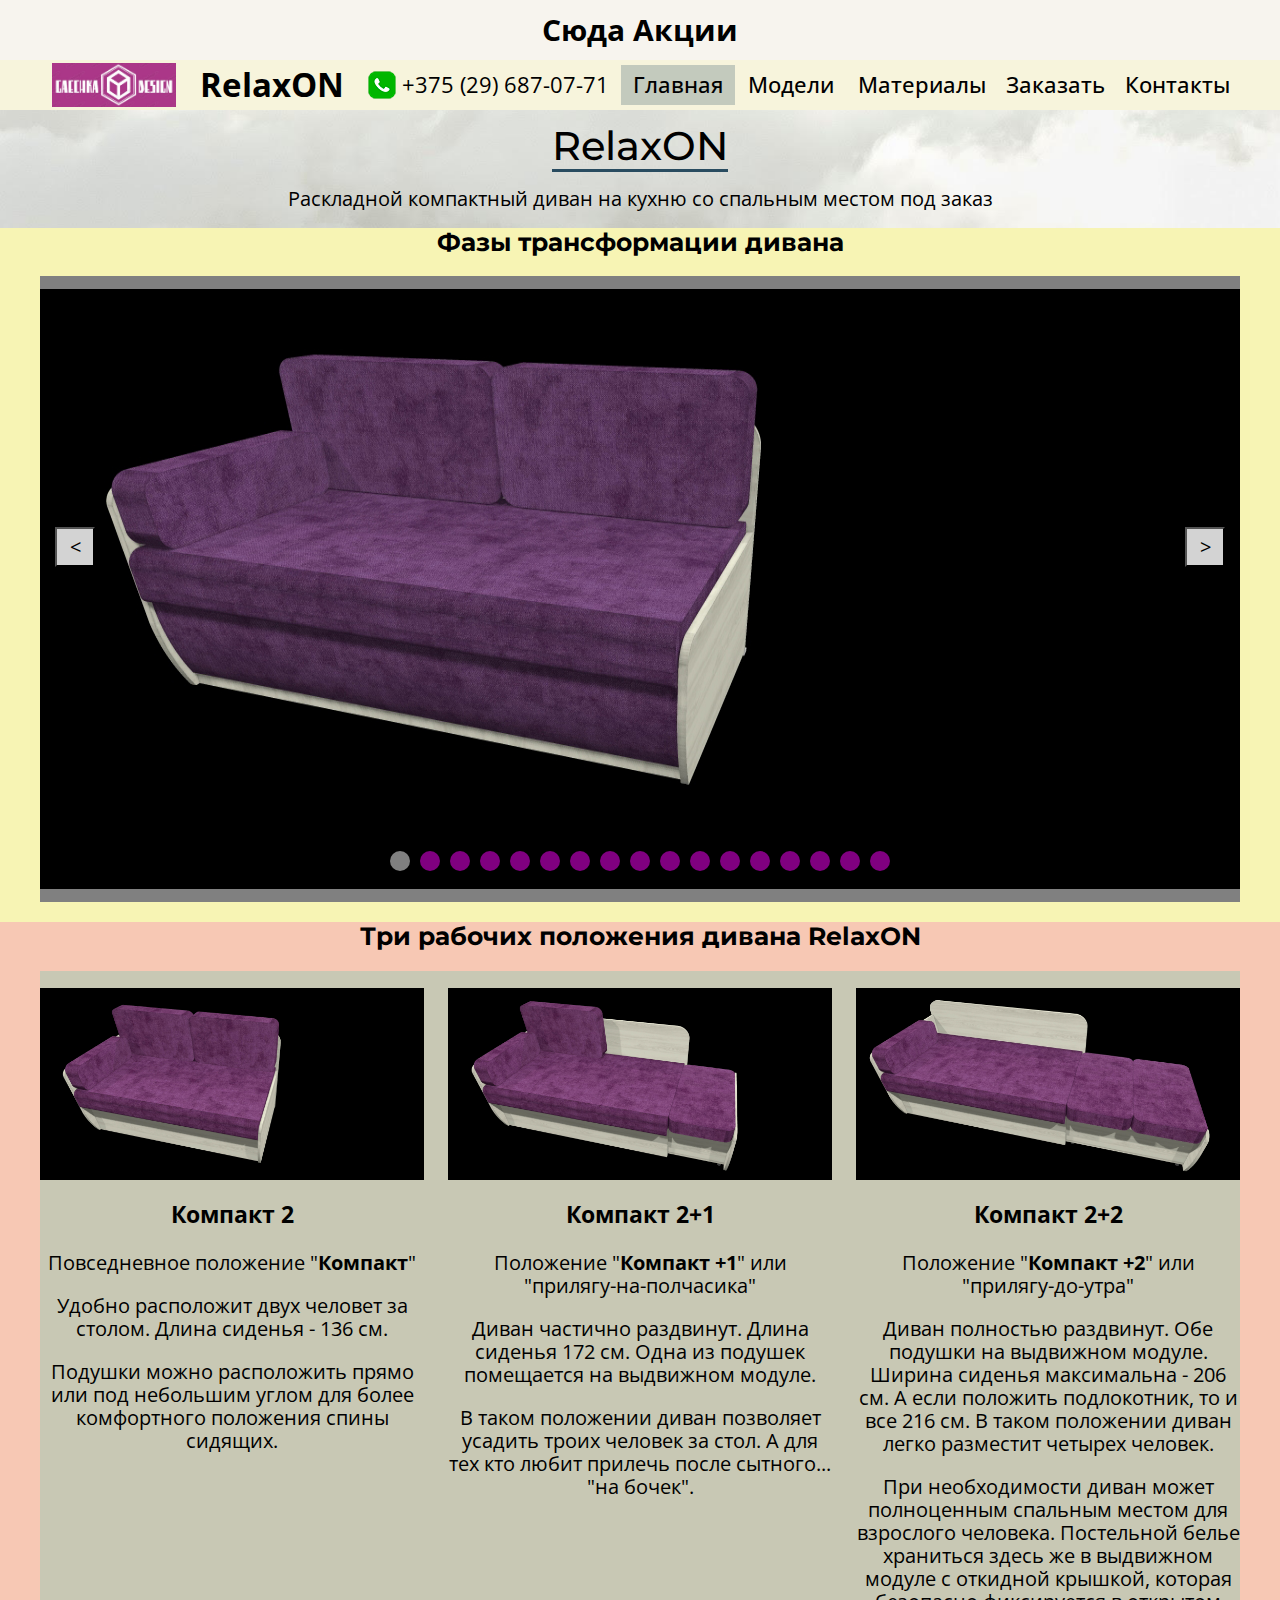
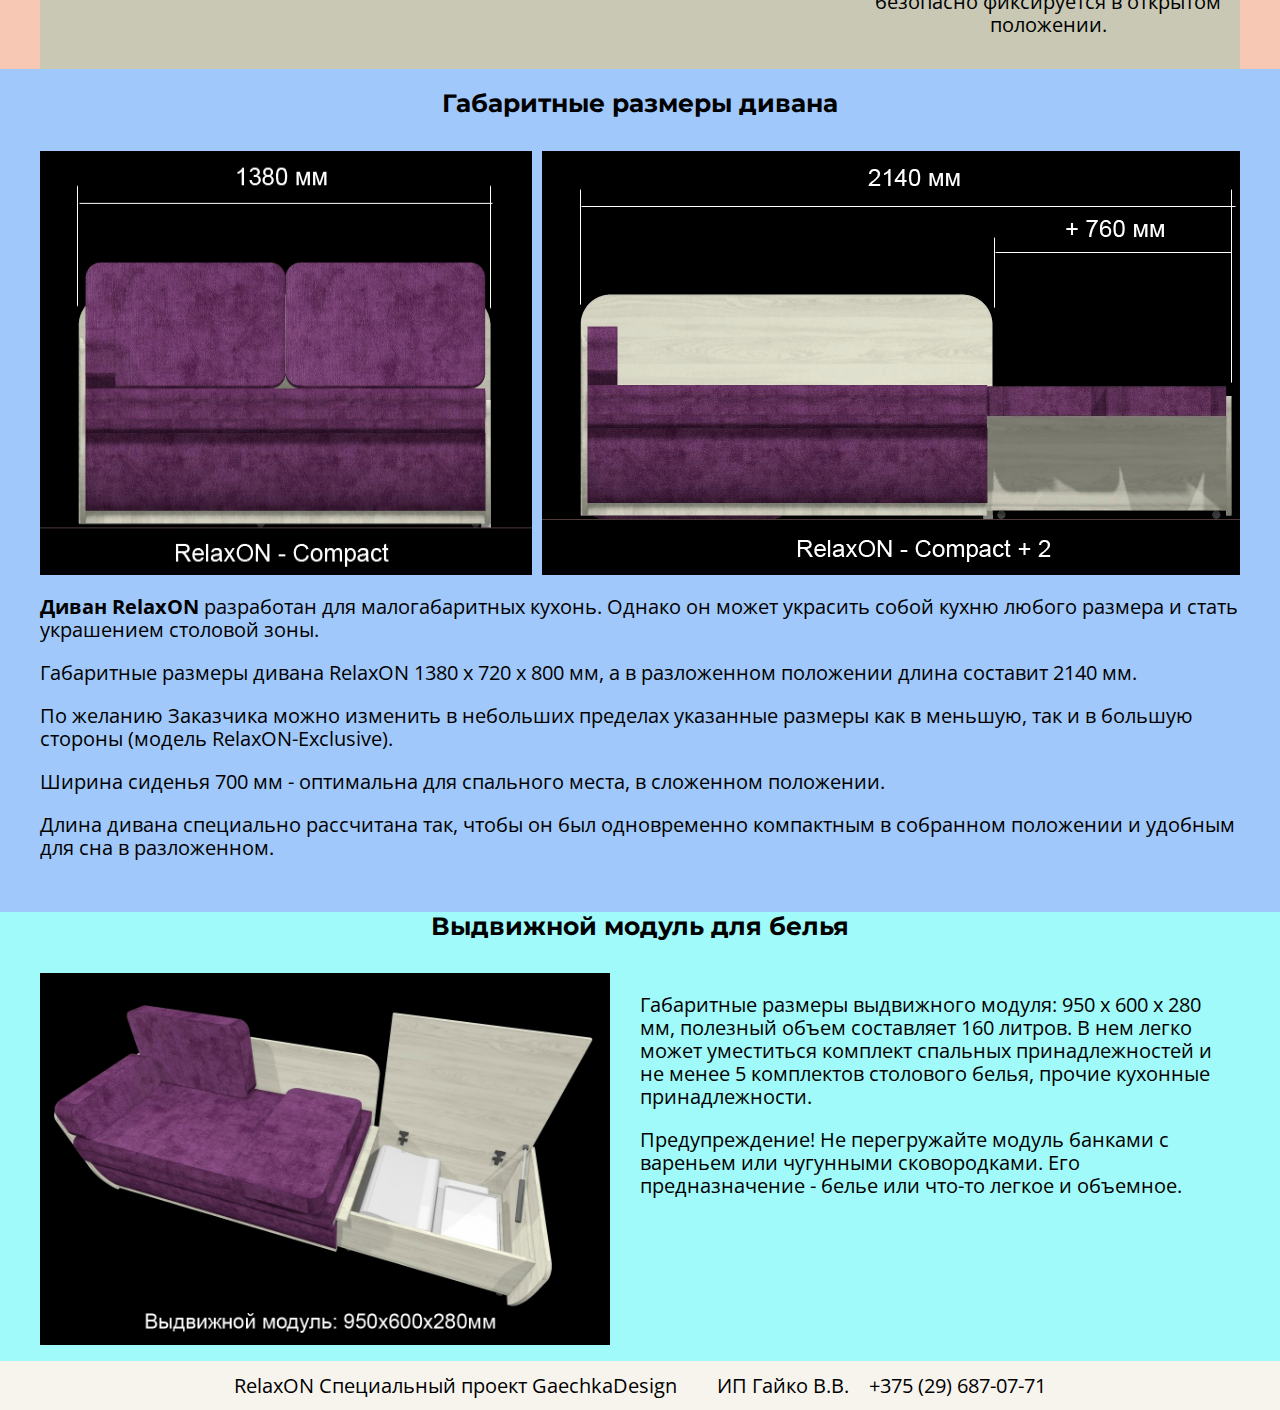
<file: index.html>
<!DOCTYPE html>
<html lang="ru">
<head>
	<meta charset="UTF-8">
	<meta name="viewport" content="width=device-width, initial-scale=1">
	<meta http-equiv="X-UA-Compatible" content="IE=edge">
	<title>Диван RelaxON Главная</title>
	<link rel="stylesheet" type="text/css" href="CSS/normalise.css">
	<link href="https://fonts.googleapis.com/css2?family=Open+Sans:wght@400;700;800&display=swap" rel="stylesheet">
	<link href="https://fonts.googleapis.com/css2?family=Montserrat:wght@400;500;700&display=swap" rel="stylesheet">
	<link rel="stylesheet" type="text/css" href="CSS/headFoot.css">
	<link rel="stylesheet" type="text/css" href="CSS/common.css">
	<link rel="stylesheet" type="text/css" href="CSS/style.css">
	<link rel="stylesheet" type="text/css" href="CSS/slider.css">
</head>
<body>
	<header>
		<div id='stocks'>
			<h2 class="stocksText">Сюда Акции</h2>
		</div>

		<div class="logoPhone">
			<div class="logoPhoneInContainer brandInContainer">
				<a href="index.html">
					<h2 class="brand brandMobile">RelaxON</h2>
				</a>
			</div>			
			<div class="logoPhoneInContainer">
				<a href="tel:+375296870771" class="phoneNumber"><img src="RES/Icons/greenPhonei.png" alt="Call">+375 (29) 687-07-71
				</a>
			</div>
		</div>

		<div class="mainMenuContainer">
			<div class='mainMenu'>
				<div class='mainLogoContainer'>					
					<div>
						<a href="index.html">
							<img src="RES/Logo/logo_GaechkaDesign.jpg" class='logoImg' alt='Logo'>
						</a>
					</div>

					<div class="brandMainContainer">
						<a href="index.html">
							<h2 class="brand brandMain">RelaxON</h2>
						</a>
					</div>
					
					<div class="phoneMainLogoContainer"><a href="tel:+375296870771"><img src="RES/Icons/greenPhonei.png" alt="Call">+375 (29) 687-07-71</a></div>
				</div>
				
				<nav>
					<ul class="mainNav">
						<li><a href="index.html" class="menuActive">Главная</a></li>
						<li><a href="models.html">Модели</a></li>
						<li><a href="materials.html">Материалы</a></li>
						<li><a href="order.html">Заказать</a></li>
						<li><a href="contact.html">Контакты</a></li>
					</ul>
					<div id="hamburgerIconContainer">
					  <div id="hamburgerIcon">
					    <span></span>
					    <span></span>
					    <span></span>
					  </div>
					  <div id="hamburgerCross">
					    <span></span>
					    <span></span>
					  </div>
					</div>
										
				</nav>
				<div class="hamburgerNav hideMenu" id="hamburgerNavMenu">
					<ul class="hamburgerNavUl" id="hamburgerNavUl">
						<li class="menuActive"><a href="index.html">Главная</a></li>
						<li><a href="models.html">Модели</a></li>
						<li><a href="materials.html">Материалы</a></li>
						<li><a href="order.html">Заказать</a></li>
						<li><a href="contact.html">Контакты</a></li>
					</ul>
				</div>
			</div>
		</div>		
	</header>

	<main>
		<section class="contentLogoContainer">
			<div class="contentLogo insideContainer">
				<div>
					<h1>RelaxON</h1>
				</div>			
				<p>Раскладной компактный диван на кухню со спальным местом под заказ</p>
			</div>
		</section>

		<section id="sliderContainer">
			<h2 class="heading">Фазы трансформации дивана</h2>
			<div id="sliderDivanContainer" class="insideContainer">
				<ul id="slidesUl">
					<li class="slideDivan showSlide"><img src="RES/Img/Slides/003__.jpg"></li>
					<li class="slideDivan"><img src="RES/Img/Slides/004__.jpg"></li>
					<li class="slideDivan"><img src="RES/Img/Slides/005__.jpg"></li>
					<li class="slideDivan"><img src="RES/Img/Slides/006__.jpg"></li>
					<li class="slideDivan"><img src="RES/Img/Slides/007__.jpg"></li>
					<li class="slideDivan"><img src="RES/Img/Slides/008__.jpg"></li>
					<li class="slideDivan"><img src="RES/Img/Slides/009__.jpg"></li>
					<li class="slideDivan"><img src="RES/Img/Slides/010__.jpg"></li>
					<li class="slideDivan"><img src="RES/Img/Slides/011__.jpg"></li>
					<li class="slideDivan"><img src="RES/Img/Slides/012__.jpg"></li>
					<li class="slideDivan"><img src="RES/Img/Slides/013__.jpg"></li>
					<li class="slideDivan"><img src="RES/Img/Slides/014__.jpg"></li>
					<li class="slideDivan"><img src="RES/Img/Slides/015__.jpg"></li>
					<li class="slideDivan"><img src="RES/Img/Slides/007__.jpg"></li>
					<li class="slideDivan"><img src="RES/Img/Slides/006__.jpg"></li>
					<li class="slideDivan"><img src="RES/Img/Slides/005__.jpg"></li>
					<li class="slideDivan"><img src="RES/Img/Slides/004__.jpg"></li>					
				</ul>
				<button class="sliderControls" id="prevControl"><</button>
				<button class="sliderControls" id="nextControl">></button>
				<div id="dotsContainer"></div>
			</div>
		</section>

		<section id="workPositionContainer">
			<h2 class="heading">Три рабочих положения дивана RelaxON</h2>
			<div id="workPosition" class="insideContainer">
				<div class="workPositionWrapper">
					<img src="RES/Img/workPosition/RelaxOn-Compact2.jpg" alt="Компакт 2">
					<h3>Компакт 2</h3>
					<p>Повседневное положение "<strong>Компакт</strong>"</p>
					<p>Удобно расположит двух  человет за столом. Длина сиденья - 136 см.</p>
					<p>Подушки можно расположить прямо или под небольшим углом для более комфортного положения спины сидящих.</p>
				</div>
				<div class="workPositionWrapper">
					<img src="RES/Img/workPosition/RelaxOn-Compact2+1.jpg" alt="Компакт 2+1">
					<h3>Компакт 2+1</h3>
					<p>Положение "<strong>Компакт +1</strong>" или "прилягу-на-полчасика"</p>
					<p>Диван частично раздвинут. Длина сиденья 172 см. Одна из подушек помещается на выдвижном модуле.</p>
					<p>В таком положении диван позволяет усадить троих человек за стол. А для тех кто любит прилечь после сытного... "на бочек".</p>
				</div>
				<div class="workPositionWrapper">
					<img src="RES/Img/workPosition/RelaxOn-Compact2+2.jpg" alt="Компакт 2+2">
					<h3>Компакт 2+2</h3>
					<p>Положение "<strong>Компакт +2</strong>" или "прилягу-до-утра"</p>
					<p>Диван полностью раздвинут. Обе подушки на выдвижном модуле. Ширина сиденья максимальна - 206 см. А если положить подлокотник, то и все 216 см. В таком положении диван легко разместит четырех человек.</p>
					<p>При необходимости диван может полноценным спальным местом для взрослого человека. Постельной белье храниться здесь же в выдвижном модуле с откидной крышкой, которая безопасно фиксируется в открытом положении.</p>
				</div>				
			</div>
		</section>

		<section class="divanSizeContainer">
			<h2 class="heading">Габаритные размеры дивана</h2>
			<div class="divanSize insideContainer">
				<div class="flexRow">
					<img src="RES/Img/Size/RelaxOnCompactSize.jpg" alt="Размеры дивана 1">
					<img src="RES/Img/Size/RelaxOnFullSize.jpg" alt="Размеры дивана 2">
				</div>
				<p><strong>Диван RelaxON</strong> разработан для малогабаритных кухонь. Однако он может украсить собой кухню любого размера и стать украшением столовой зоны.</p>
				<p>
				Габаритные размеры дивана RelaxON 1380 х 720 х 800 мм, а в разложенном положении длина составит 2140 мм.</p>
				<p>По желанию Заказчика можно изменить в небольших пределах указанные размеры как в меньшую, так и в большую стороны (модель RelaxON-Exclusive).</p>
				<p>Ширина сиденья 700 мм - оптимальна для спального места, в сложенном положении.</p>
				<p>Длина дивана специально рассчитана так, чтобы он был одновременно компактным в собранном положении и удобным для сна в разложенном.</p>
			</div>
		</section>

		<section class="clothesModuleContainer">
			<h2 class="heading">Выдвижной модуль для белья</h2>
			<div class="insideContainer clothesModule">
				<div>
					<img src="RES/Img/ClothesContainer/ClothesContainerSize.jpg" alt="Размеры ящика для одежды">
				</div>
				<div>
					<p>Габаритные размеры выдвижного модуля: 950 х 600 х 280 мм, полезный объем составляет 160 литров. В нем легко может уместиться комплект спальных принадлежностей и не менее 5 комплектов столового белья, прочие кухонные принадлежности.</p>
					<p>Предупреждение! Не перегружайте модуль банками с вареньем или чугунными сковородками. Его предназначение - белье или что-то легкое и объемное.</p>
				</div>				
			</div>
		</section>
	</main>

	<footer>
		<div class="insideContainer footerContainer">
			<div class="footerInsideContainer">
				<div>RelaxON Специальный проект GaechkaDesign</div>
			</div>
			<div class="footerInsideContainer">
				<div>ИП Гайко В.В.</div>
				<div>
					<a href="tel:+375296870771">+375 (29) 687-07-71
					</a>
				</div>
			</div>
		</div>
	</footer>
<script type="text/javascript" src="JS/mainSlider.js"></script>
<script type="text/javascript" src="JS/main.js"></script>
</body>
</html>
</file>
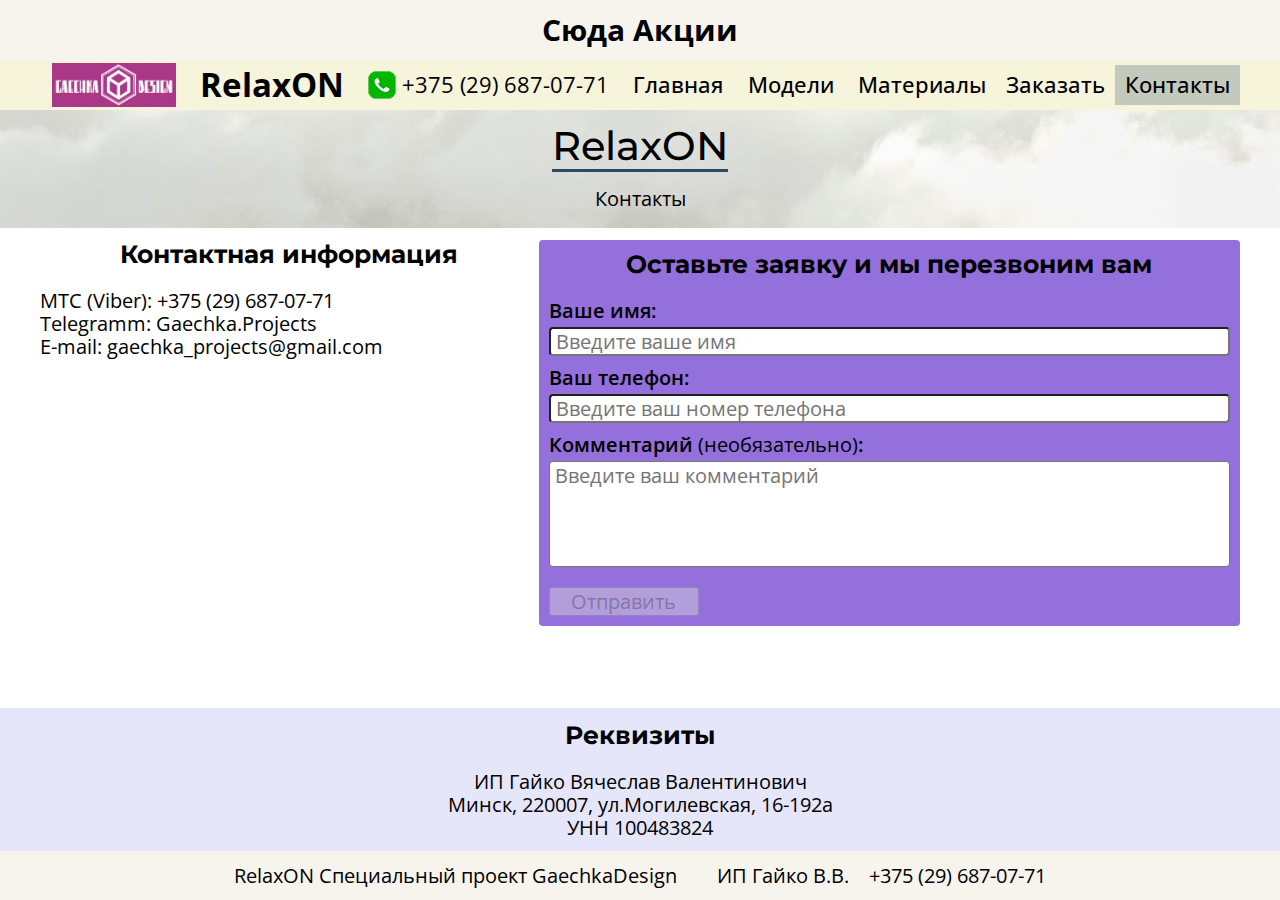
<file: contact.html>
<!DOCTYPE html>
<html lang="ru">
<head>
	<meta charset="UTF-8">
	<meta name="viewport" content="width=device-width, initial-scale=1">
	<meta http-equiv="X-UA-Compatible" content="IE=edge">
	<title>Диван RelaxON Контакты</title>
	<link rel="stylesheet" type="text/css" href="CSS/normalise.css">
	<link href="https://fonts.googleapis.com/css2?family=Open+Sans:wght@400;700;800&display=swap" rel="stylesheet">
	<link href="https://fonts.googleapis.com/css2?family=Montserrat:wght@400;500;700&display=swap" rel="stylesheet">
	<link rel="stylesheet" type="text/css" href="CSS/headFoot.css">
	<link rel="stylesheet" type="text/css" href="CSS/common.css">
	<link rel="stylesheet" type="text/css" href="CSS/contact.css">
</head>
<body>
	<header>
		<div id='stocks'>
			<h2 class="stocksText">Сюда Акции</h2>
		</div>

		<div class="logoPhone">
			<div class="logoPhoneInContainer brandInContainer">
				<a href="index.html">
					<h2 class="brand brandMobile">RelaxON</h2>
				</a>
			</div>			
			<div class="logoPhoneInContainer">
				<a href="tel:+375296870771" class="phoneNumber"><img src="RES/Icons/greenPhonei.png" alt="Call">+375 (29) 687-07-71
				</a>
			</div>
		</div>

		<div class="mainMenuContainer">
			<div class='mainMenu'>
				<div class='mainLogoContainer'>					
					<div>
						<a href="index.html">
							<img src="RES/Logo/logo_GaechkaDesign.jpg" class='logoImg' alt='Logo'>
						</a>
					</div>

					<div class="brandMainContainer">
						<a href="index.html">
							<h2 class="brand brandMain">RelaxON</h2>
						</a>
					</div>
					
					<div class="phoneMainLogoContainer"><a href="tel:+375296870771"><img src="RES/Icons/greenPhonei.png" alt="Call">+375 (29) 687-07-71</a></div>
				</div>
				
				<nav>
					<ul class="mainNav">
						<li><a href="index.html">Главная</a></li>
						<li><a href="models.html">Модели</a></li>
						<li><a href="materials.html">Материалы</a></li>
						<li><a href="order.html">Заказать</a></li>
						<li><a href="contact.html" class="menuActive">Контакты</a></li>
					</ul>
					<div id="hamburgerIconContainer">
					  <div id="hamburgerIcon">
					    <span></span>
					    <span></span>
					    <span></span>
					  </div>
					  <div id="hamburgerCross">
					    <span></span>
					    <span></span>
					  </div>
					</div>
										
				</nav>
				<div class="hamburgerNav hideMenu" id="hamburgerNavMenu">
					<ul class="hamburgerNavUl" id="hamburgerNavUl">
						<li><a href="index.html">Главная</a></li>
						<li><a href="models.html">Модели</a></li>
						<li><a href="materials.html">Материалы</a></li>
						<li><a href="order.html">Заказать</a></li>
						<li class="menuActive"><a href="contact.html">Контакты</a></li>
					</ul>
				</div>
			</div>
		</div>		
	</header>

	<main>
		<section class="contentLogoContainer">
			<div class="contentLogo insideContainer">
				<div>
					<h1>RelaxON</h1>
				</div>
				<p>Контакты</p>
			</div>
		</section>

		<section class="contactInfoContainer">
			<div class="contactInfo insideContainer">

				<div class="info">
					<h2 class="heading">Контактная информация</h2>
						<div>МТС (Viber): +375 (29) 687-07-71</div>
						<div>Telegramm:  Gaechka.Projects</div>
						<div>E-mail: gaechka_projects@gmail.com</div>
				</div>

				<div class="callbackContainer">
					<h2 class="heading">Оставьте заявку и мы перезвоним вам</h2>
					<form>
						<div>
							<label for="callbackName" class="lbl">Ваше имя:</label>
							<input type="text" name="callbackName" placeholder="Введите ваше имя" class="inp" id="callbackName">
						</div>
						<div>
							<label for="callbackPhone" class="lbl">Ваш телефон:</label>
							<input type="text" name="callbackPhone" placeholder="Введите ваш номер телефона" class="inp" id="callbackPhone">
						</div>
						<div>
							<label for="callbackComment" class="lbl">Комментарий <span class="helpText">(необязательно)</span>:</label>
							<textarea name="callbackComment" placeholder="Введите ваш комментарий" class="inp inpArea" id="callbackComment"></textarea>
						</div>
						
						<button id="callbackBut" class="formBut" disabled>Отправить</button>
					</form>
				</div>

				

			</div>

			

		</section>
		<section class="businessInfoContainer">
			<div class="insideContainer businessInfo">
				<h2 class="heading">Реквизиты</h2>
				<div>
					ИП Гайко Вячеслав Валентинович
				</div>
				<div>
					Минск, 220007, ул.Могилевская, 16-192а
				</div>
				<div>
					УНН 100483824
				</div>
			</div>
		</section>
	</main>

	<footer>
		<div class="insideContainer footerContainer">
			<div class="footerInsideContainer">
				<div>RelaxON Специальный проект GaechkaDesign</div>
			</div>
			<div class="footerInsideContainer">
				<div>ИП Гайко В.В.</div>
				<div>
					<a href="tel:+375296870771">+375 (29) 687-07-71
					</a>
				</div>
			</div>
		</div>
	</footer>
	<script type="text/javascript" src="JS/main.js"></script>
</body>
</html>
</file>
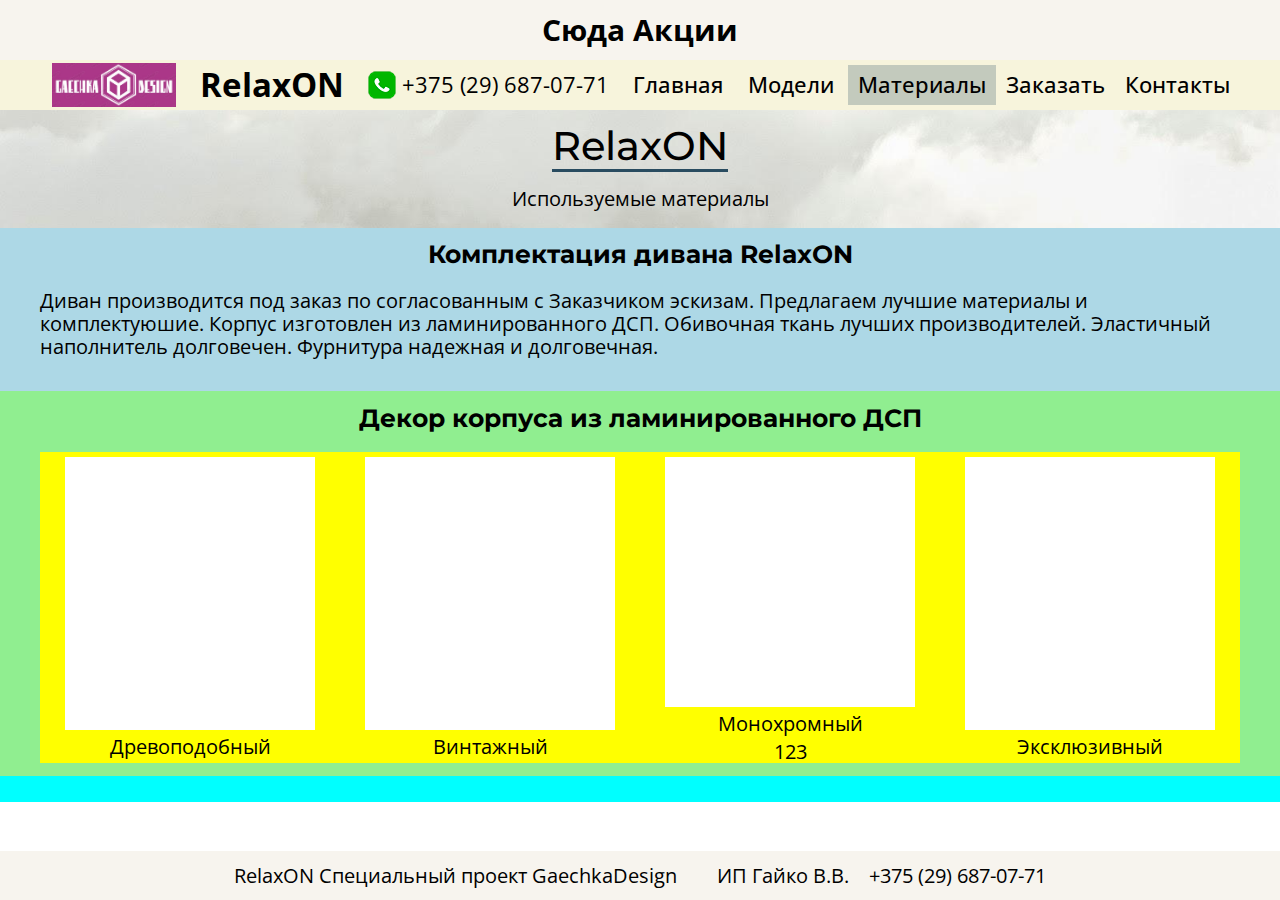
<file: materials.html>
<!DOCTYPE html>
<html lang="ru">
<head>
	<meta charset="UTF-8">
	<meta name="viewport" content="width=device-width, initial-scale=1">
	<meta http-equiv="X-UA-Compatible" content="IE=edge">
	<title>Диван RelaxON Материалы</title>
	<link rel="stylesheet" type="text/css" href="CSS/normalise.css">
	<link href="https://fonts.googleapis.com/css2?family=Open+Sans:wght@400;700;800&display=swap" rel="stylesheet">
	<link href="https://fonts.googleapis.com/css2?family=Montserrat:wght@400;500;700&display=swap" rel="stylesheet">
	<link rel="stylesheet" type="text/css" href="CSS/headFoot.css">
	<link rel="stylesheet" type="text/css" href="CSS/common.css">
	<link rel="stylesheet" type="text/css" href="CSS/materials.css">
</head>
<body>
	<header>
		<div id='stocks'>
			<h2 class="stocksText">Сюда Акции</h2>
		</div>

		<div class="logoPhone">
			<div class="logoPhoneInContainer brandInContainer">
				<a href="index.html">
					<h2 class="brand brandMobile">RelaxON</h2>
				</a>
			</div>			
			<div class="logoPhoneInContainer">
				<a href="tel:+375296870771" class="phoneNumber"><img src="RES/Icons/greenPhonei.png" alt="Call">+375 (29) 687-07-71
				</a>
			</div>
		</div>

		<div class="mainMenuContainer">
			<div class='mainMenu'>
				<div class='mainLogoContainer'>					
					<div>
						<a href="index.html">
							<img src="RES/Logo/logo_GaechkaDesign.jpg" class='logoImg' alt='Logo'>
						</a>
					</div>

					<div class="brandMainContainer">
						<a href="index.html">
							<h2 class="brand brandMain">RelaxON</h2>
						</a>
					</div>
					
					<div class="phoneMainLogoContainer"><a href="tel:+375296870771"><img src="RES/Icons/greenPhonei.png" alt="Call">+375 (29) 687-07-71</a></div>
				</div>
				
				<nav>
					<ul class="mainNav">
						<li><a href="index.html">Главная</a></li>
						<li><a href="models.html">Модели</a></li>
						<li><a href="materials.html" class="menuActive">Материалы</a></li>
						<li><a href="order.html">Заказать</a></li>
						<li><a href="contact.html">Контакты</a></li>
					</ul>
					<div id="hamburgerIconContainer">
					  <div id="hamburgerIcon">
					    <span></span>
					    <span></span>
					    <span></span>
					  </div>
					  <div id="hamburgerCross">
					    <span></span>
					    <span></span>
					  </div>
					</div>
										
				</nav>
				<div class="hamburgerNav hideMenu" id="hamburgerNavMenu">
					<ul class="hamburgerNavUl" id="hamburgerNavUl">
						<li><a href="index.html">Главная</a></li>
						<li><a href="models.html">Модели</a></li>
						<li class="menuActive"><a href="materials.html">Материалы</a></li>
						<li><a href="order.html">Заказать</a></li>
						<li><a href="contact.html">Контакты</a></li>
					</ul>
				</div>
			</div>
		</div>		
	</header>

	<main>
		<section class="contentLogoContainer">
			<div class="contentLogo insideContainer">
				<div>
					<h1>RelaxON</h1>
				</div>
				<p>Используемые материалы</p>
			</div>
		</section>

		<section style="background-color: lightblue;">
			<div class="insideContainer">
				<h2 class="heading">Комплектация дивана RelaxON</h2>
				<p>
					Диван производится под заказ по согласованным с Заказчиком эскизам. Предлагаем лучшие материалы и комплектуюшие. Корпус изготовлен из ламинированного ДСП. Обивочная ткань лучших производителей. Эластичный наполнитель долговечен. Фурнитура надежная и долговечная.
				</p>
			</div>
		</section>

		<section style="background-color: lightgreen;">
			<div class="insideContainer">
				<h2 class="heading">Декор корпуса из ламинированного ДСП</h2>
				<div class="dspMaterials">
					<div class="dspPagesContainer">
						<div class="dspPages">
							<div class="dspPagesImageContainer"></div>
							<span>Древоподобный</span>
						</div>
						<div class="dspPages">
							<div class="dspPagesImageContainer"></div>
							<span>Винтажный</span>
						</div>
					</div>
					
					<div class="dspPagesContainer">
						<div class="dspPages">
							<div class="dspPagesImageContainer"></div>
							<span>Монохромный</span>
							<a href="#" style="width: 100%; text-align: center;">123</a>
						</div>
						<div class="dspPages">
							<div class="dspPagesImageContainer"></div>
							<span>Эксклюзивный</span>
						</div>
					</div>
					
				</div>
				
			</div>
		</section>

		<section style="background-color: cyan;">
			<div class="insideContainer">
				
			</div>
		</section>

	</main>

	<footer>
		<div class="insideContainer footerContainer">
			<div class="footerInsideContainer">
				<div>RelaxON Специальный проект GaechkaDesign</div>
			</div>
			<div class="footerInsideContainer">
				<div>ИП Гайко В.В.</div>
				<div>
					<a href="tel:+375296870771">+375 (29) 687-07-71
					</a>
				</div>
			</div>
		</div>
	</footer>
<script type="text/javascript" src="JS/main.js"></script>
<script type="text/javascript" src="JS/materials.js"></script>
</body>
</html>
</file>
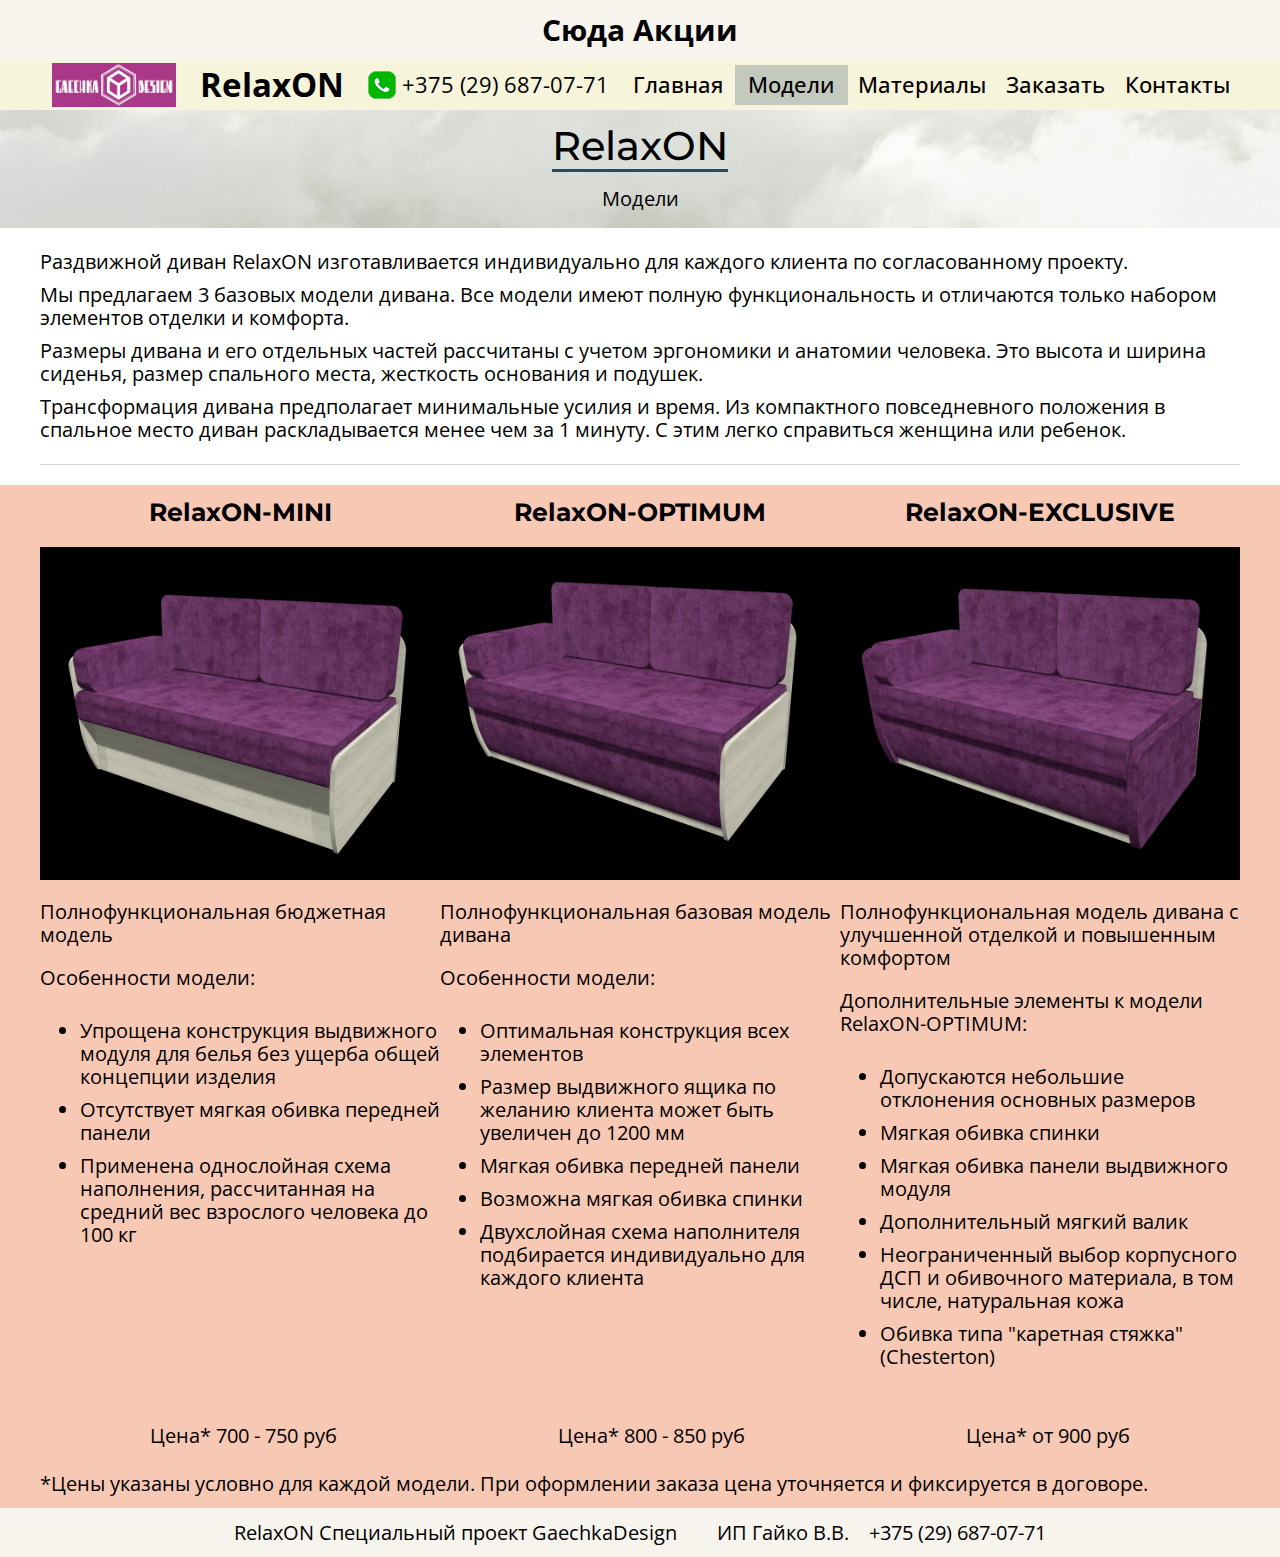
<file: models.html>
<!DOCTYPE html>
<html lang="ru">
<head>
	<meta charset="UTF-8">
	<meta name="viewport" content="width=device-width, initial-scale=1">
	<meta http-equiv="X-UA-Compatible" content="IE=edge">
	<title>Диван RelaxON Модели</title>
	<link rel="stylesheet" type="text/css" href="CSS/normalise.css">
	<link href="https://fonts.googleapis.com/css2?family=Open+Sans:wght@400;700;800&display=swap" rel="stylesheet">
	<link href="https://fonts.googleapis.com/css2?family=Montserrat:wght@400;500;700&display=swap" rel="stylesheet">
	<link rel="stylesheet" type="text/css" href="CSS/headFoot.css">
	<link rel="stylesheet" type="text/css" href="CSS/common.css">
	<link rel="stylesheet" type="text/css" href="CSS/model.css">
</head>
<body>
	<header>
		<div id='stocks'>
			<h2 class="stocksText">Сюда Акции</h2>
		</div>

		<div class="logoPhone">
			<div class="logoPhoneInContainer brandInContainer">
				<a href="index.html">
					<h2 class="brand brandMobile">RelaxON</h2>
				</a>
			</div>			
			<div class="logoPhoneInContainer">
				<a href="tel:+375296870771" class="phoneNumber"><img src="RES/Icons/greenPhonei.png" alt="Call">+375 (29) 687-07-71
				</a>
			</div>
		</div>

		<div class="mainMenuContainer">
			<div class='mainMenu'>
				<div class='mainLogoContainer'>					
					<div>
						<a href="index.html">
							<img src="RES/Logo/logo_GaechkaDesign.jpg" class='logoImg' alt='Logo'>
						</a>
					</div>

					<div class="brandMainContainer">
						<a href="index.html">
							<h2 class="brand brandMain">RelaxON</h2>
						</a>
					</div>
					
					<div class="phoneMainLogoContainer"><a href="tel:+375296870771"><img src="RES/Icons/greenPhonei.png" alt="Call">+375 (29) 687-07-71</a></div>
				</div>
				
				<nav>
					<ul class="mainNav">
						<li><a href="index.html">Главная</a></li>
						<li><a href="models.html" class="menuActive">Модели</a></li>
						<li><a href="materials.html">Материалы</a></li>
						<li><a href="order.html">Заказать</a></li>
						<li><a href="contact.html">Контакты</a></li>
					</ul>
					<div id="hamburgerIconContainer">
					  <div id="hamburgerIcon">
					    <span></span>
					    <span></span>
					    <span></span>
					  </div>
					  <div id="hamburgerCross">
					    <span></span>
					    <span></span>
					  </div>
					</div>
										
				</nav>
				<div class="hamburgerNav hideMenu" id="hamburgerNavMenu">
					<ul class="hamburgerNavUl" id="hamburgerNavUl">
						<li><a href="index.html">Главная</a></li>
						<li class="menuActive"><a href="models.html">Модели</a></li>
						<li><a href="materials.html">Материалы</a></li>
						<li><a href="order.html">Заказать</a></li>
						<li><a href="contact.html">Контакты</a></li>
					</ul>
				</div>
			</div>
		</div>		
	</header>

	<main>
		<section class="contentLogoContainer">
			<div class="contentLogo insideContainer">
				<div>
					<h1>RelaxON</h1>
				</div>
				<p>Модели</p>
			</div>
		</section>
		<section class="outsideContainer">
			<div class="insideContainer modelsText">
				<p>Раздвижной диван RelaxON изготавливается индивидуально для каждого клиента по согласованному проекту.</p>
				<p>Мы предлагаем 3 базовых модели дивана. Все модели имеют полную функциональность и отличаются только набором элементов отделки и комфорта.</p>
				<p>Размеры дивана и его отдельных частей рассчитаны с учетом эргономики и анатомии человека. Это высота и ширина сиденья, размер спального места, жесткость основания и подушек.</p>
				<p>Трансформация дивана предполагает минимальные усилия и время. Из компактного повседневного положения в спальное место диван раскладывается менее чем за 1 минуту. С этим легко справиться женщина или ребенок.</p>
			</div>
		</section>

		<section class="modelsVariantContainer outsideContainer">
			<div class="insideContainer modelsVariantWrapper">
				<div class="modelsVariant">
					<h3 class="heading">RelaxON-MINI</h3>
					<img src="RES/Img/Models/RelaxOn-MINI.jpg" alt="RelaxON-MINI">
					<p>Полнофункциональная бюджетная модель</p>
					<span>Особенности модели:</span>
					<ul>
						<li>Упрощена конструкция выдвижного модуля для белья без ущерба общей концепции изделия</li>
						<li>Отсутствует мягкая обивка передней панели</li>
						<li>Применена однослойная схема наполнения, рассчитанная на средний вес взрослого человека до 100 кг</li>
					</ul>
					<p class="modelsPrice">Цена* 700 - 750 руб</p>
				</div>
				<div class="modelsVariant">
					<h3 class="heading">RelaxON-OPTIMUM</h3>
					<img src="RES/Img/Models/RelaxOn-OPTIMUM.jpg" alt="RelaxON-OPTIMUM">
					<p>Полнофункциональная базовая модель дивана</p>
					<span>Особенности модели:</span>
					<ul>
						<li>Оптимальная конструкция всех элементов</li>
						<li>Размер выдвижного ящика по желанию клиента может быть увеличен до 1200 мм</li>
						<li>Мягкая обивка передней панели</li>
						<li>Возможна мягкая обивка спинки</li>
						<li>Двухслойная схема наполнителя подбирается индивидуально для каждого клиента</li>
					</ul>
					<p class="modelsPrice">Цена* 800 - 850 руб</p>
				</div>
				<div class="modelsVariant">
					<h3 class="heading">RelaxON-EXCLUSIVE</h3>
					<img src="RES/Img/Models/RelaxOn-EXCLUSIVE.jpg" alt="RelaxON-EXCLUSIVE">
					<p>Полнофункциональная модель дивана с улучшенной отделкой и повышенным комфортом</p>
					<span>Дополнительные элементы к модели RelaxON-OPTIMUM:</span>
					<ul>
						<li>Допускаются небольшие отклонения основных размеров</li>
						<li>Мягкая обивка спинки</li>
						<li>Мягкая обивка панели выдвижного модуля</li>
						<li>Дополнительный мягкий валик</li>
						<li>Неограниченный выбор корпусного ДСП и обивочного материала, в том числе, натуральная кожа</li>
						<li>Обивка типа "каретная стяжка" (Chesterton)</li>
					</ul>
					<p class="modelsPrice">Цена* от 900 руб</p>
				</div>					
			</div>
			<div class="insideContainer modelsVariantWrapper modelsPriceContainer">
				<p class="modelsVariantPrice">Цена* 700 - 750 руб</p>
				<p class="modelsVariantPrice">Цена* 800 - 850 руб</p>
				<p class="modelsVariantPrice">Цена* от 900 руб</p>
			</div>
			<div class="insideContainer">
				<p class="priceDescription">
					*Цены указаны условно для каждой модели. При оформлении заказа цена уточняется и фиксируется в договоре.
				</p>
			</div>
		</section>
	</main>

	<footer>
		<div class="insideContainer footerContainer">
			<div class="footerInsideContainer">
				<div>RelaxON Специальный проект GaechkaDesign</div>
			</div>
			<div class="footerInsideContainer">
				<div>ИП Гайко В.В.</div>
				<div>
					<a href="tel:+375296870771">+375 (29) 687-07-71
					</a>
				</div>
			</div>
		</div>
	</footer>
<script type="text/javascript" src="JS/main.js"></script>
</body>
</html>
</file>
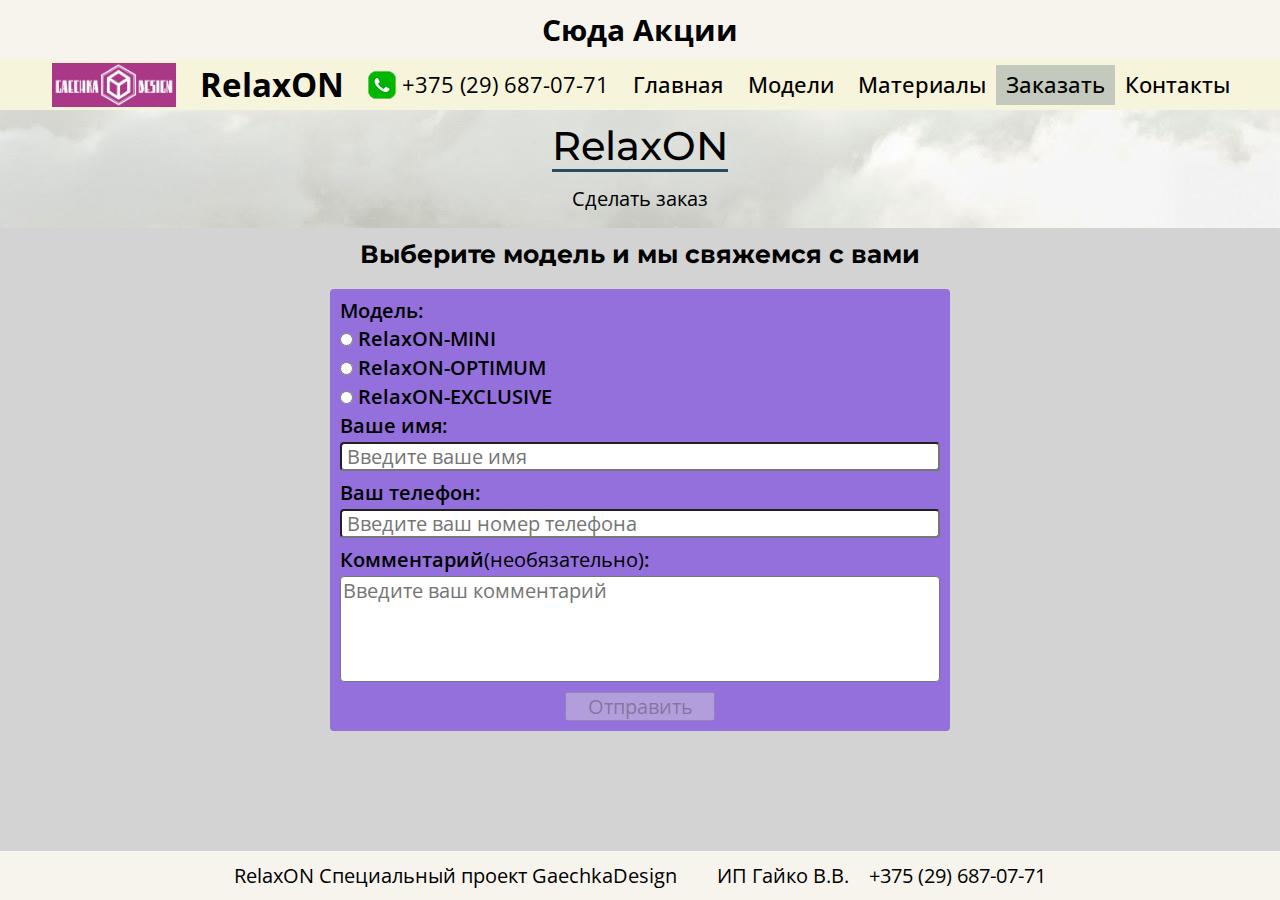
<file: order.html>
<!DOCTYPE html>
<html lang="ru">
<head>
	<meta charset="UTF-8">
	<meta name="viewport" content="width=device-width, initial-scale=1">
	<meta http-equiv="X-UA-Compatible" content="IE=edge">
	<title>Диван RelaxON Заказ</title>
	<link rel="stylesheet" type="text/css" href="CSS/normalise.css">
	<link href="https://fonts.googleapis.com/css2?family=Open+Sans:wght@400;700;800&display=swap" rel="stylesheet">
	<link href="https://fonts.googleapis.com/css2?family=Montserrat:wght@400;500;700&display=swap" rel="stylesheet">
	<link rel="stylesheet" type="text/css" href="CSS/headFoot.css">
	<link rel="stylesheet" type="text/css" href="CSS/common.css">
	<link rel="stylesheet" type="text/css" href="CSS/order.css">
</head>
<body>
	<header>
		<div id='stocks'>
			<h2 class="stocksText">Сюда Акции</h2>
		</div>

		<div class="logoPhone">
			<div class="logoPhoneInContainer brandInContainer">
				<a href="index.html">
					<h2 class="brand brandMobile">RelaxON</h2>
				</a>
			</div>			
			<div class="logoPhoneInContainer">
				<a href="tel:+375296870771" class="phoneNumber"><img src="RES/Icons/greenPhonei.png" alt="Call">+375 (29) 687-07-71
				</a>
			</div>
		</div>

		<div class="mainMenuContainer">
			<div class='mainMenu'>
				<div class='mainLogoContainer'>					
					<div>
						<a href="index.html">
							<img src="RES/Logo/logo_GaechkaDesign.jpg" class='logoImg' alt='Logo'>
						</a>
					</div>

					<div class="brandMainContainer">
						<a href="index.html">
							<h2 class="brand brandMain">RelaxON</h2>
						</a>
					</div>
					
					<div class="phoneMainLogoContainer"><a href="tel:+375296870771"><img src="RES/Icons/greenPhonei.png" alt="Call">+375 (29) 687-07-71</a></div>
				</div>
				
				<nav>
					<ul class="mainNav">
						<li><a href="index.html">Главная</a></li>
						<li><a href="models.html">Модели</a></li>
						<li><a href="materials.html">Материалы</a></li>
						<li><a href="order.html" class="menuActive">Заказать</a></li>
						<li><a href="contact.html">Контакты</a></li>
					</ul>
					<div id="hamburgerIconContainer">
					  <div id="hamburgerIcon">
					    <span></span>
					    <span></span>
					    <span></span>
					  </div>
					  <div id="hamburgerCross">
					    <span></span>
					    <span></span>
					  </div>
					</div>
										
				</nav>
				<div class="hamburgerNav hideMenu" id="hamburgerNavMenu">
					<ul class="hamburgerNavUl" id="hamburgerNavUl">
						<li><a href="index.html">Главная</a></li>
						<li><a href="models.html">Модели</a></li>
						<li><a href="materials.html">Материалы</a></li>
						<li class="menuActive"><a href="order.html">Заказать</a></li>
						<li><a href="contact.html">Контакты</a></li>
					</ul>
				</div>
			</div>
		</div>		
	</header>

	<main>
		<section class="contentLogoContainer">
			<div class="contentLogo insideContainer">
				<div>
					<h1>RelaxON</h1>
				</div>
				<p>Сделать заказ</p>
			</div>
		</section>

		<section style="background-color: lightgrey; flex-grow: 1;">
			<div class="insideContainer orderContainer">
				<h2 class="heading">Выберите модель и мы свяжемся с вами</h2>
				<div class="orderFormContainer">
					<form>
						<div class="doubleContactBlock">
							<div class="modelLabel">Модель:</div>
							<div>
								<input type="radio" name="orderBackModel" class="inp radioInput" id="orderBackModelMini" value="orderBackRadioMini">
								<label for="orderBackModelMini" class="radioLabel lbl">RelaxON-MINI</label>
							</div>
							<div>
								<input type="radio" name="orderBackModel" class="inp radioInput" id="orderBackModelOptimum" value="orderBackRadioOptimum">
								<label for="orderBackModelOptimum" class="radioLabel lbl">RelaxON-OPTIMUM</label>
							</div>
							<div>
								<input type="radio" name="orderBackModel" class="inp radioInput" id="orderBackModelEXCLUSIVE" value="orderBackRadioEXCLUSIVE">
								<label for="orderBackModelEXCLUSIVE" class="radioLabel lbl">RelaxON-EXCLUSIVE</label>
							</div>							
						</div>
						<div class="doubleContactBlock">
							<label for="orderBackName" class="lbl">Ваше имя:</label>
							<input type="text" name="orderBackName" placeholder="Введите ваше имя" class="inp" id="orderBackName">
						</div>
						<div class="doubleContactBlock">
							<label for="orderBackPhone" class="lbl">Ваш телефон:</label>
							<input type="text" name="orderBackPhone" placeholder="Введите ваш номер телефона" class="inp" id="orderBackPhone">
						</div>
						<div class="doubleContactBlock">
							<label for="orderBackComment" class="lbl">Комментарий<span class="helpText">(необязательно)</span>:</label>
							<textarea name="orderBackComment" placeholder="Введите ваш комментарий" class="inpArea" id="orderBackComment"></textarea>
						</div>
						<div class="buttonContainer">
							<button id="orderBackBut" class="formBut" disabled>Отправить</button>
						</div>
					</form>
				</div>
			</div>
		</section>

	</main>

	<footer>
		<div class="insideContainer footerContainer">
			<div class="footerInsideContainer">
				<div>RelaxON Специальный проект GaechkaDesign</div>
			</div>
			<div class="footerInsideContainer">
				<div>ИП Гайко В.В.</div>
				<div>
					<a href="tel:+375296870771">+375 (29) 687-07-71
					</a>
				</div>
			</div>
		</div>
	</footer>
<script type="text/javascript" src="JS/main.js"></script>
</body>
</html>
</file>
<file: CSS/headFoot.css>
header {
	position: fixed;
	top: 0;
	left: 0;
	right: 0;
	z-index: 100;
}
.menuActive {
	background-color: rgba(41, 76, 96, 0.25);
}

/*Акции*/
#stocks {
	height: 60px;
	background-color: rgb(247, 244, 238);
	display: flex;
	justify-content: center;
	align-items: center;
	overflow: hidden;
	transition: 0.05s;
}
.stocksText {
	margin: 0;
}

/*Дублирующий Логотип Телефон*/
.logoPhone {
	display: none;
	height: 50px;
	background-color: white;
}
.logoPhoneInContainer {
	display: flex;
	align-items: center;
	justify-content: center;
	flex-grow: 3;
}
.phoneNumber {
	display: flex;
	align-items: center;
	font-size: 22px;
}
.phoneNumber img {
	margin-right: 5px;
	height: 35px;
}


/*Логотип Телефон*/
.mainLogoContainer {
	display: flex;
	justify-content: center;
	flex-grow: 1;
}
.mainLogoContainer div {
	flex-grow: 3;
	display: flex;
	align-items: center;
	justify-content: center;
}
.mainLogoContainer a {
	font-size: 22px;
	display: flex;
	align-items: center;
}
.phoneMainLogoContainer {
	margin-right: 10px;
}
.phoneMainLogoContainer img{
	margin-right: 5px;
}
.logoImg {
	width: 124px;
	margin-left: 10px;
}
.brand {
	margin: 0 20px;
}

/*Основное меню*/
.mainMenuContainer {	
	background-color: rgb(247, 244, 220);
}
.mainMenu {
	max-width: 1200px;	
	margin: 0 auto;
	height: 50px;
	overflow: hidden;
	display: flex;
	flex-direction: row;
	justify-content: space-between;
}
nav {
	flex-grow: 1;
}
.mainNav {
	list-style: none;
	display: flex;
	align-items: center;
	justify-content: space-around;
	padding-left: 0;
	margin: 0;
	height: 100%;
}
.mainNav li a {
	display: flex;
	align-items: center;
	justify-content: center;
	height: 40px;
	font-size: 22px;
	font-weight: 500;
	padding: 0 10px;
}
.mainNav li {
	border-radius: 2px;
	flex-basis: 150px;
}

/*Описание страницы*/
.contentLogoContainer {
	margin-top: 110px;
	background-image: url("../RES/Img/Background/backgroundPageDescription.jpg");
	background-position: center center;
	background-size: cover;
}
.contentLogo {
	display: flex;
	flex-direction: column;
	align-items: center;
	padding: 0;
}
.contentLogo div h1 {
	border-bottom: rgba(41, 76, 96, 1) 3px solid;
	text-align: center;
	width: 100%;
	font-weight: 500;
	margin: 0;
	font-family: 'Montserrat', sans-serif;
}
.contentLogo p {
	text-align: center;
	margin: 15px 0 5px;
}

/*Menu Hamburger*/
.hamburgerNav {
	position: absolute;
	right: 0;
	top: 160px;
	background-color: white;
	display: flex;
	flex-direction: column;
	transition-property: height;
	transition: 0.25s linear;
	height: 260px;
}
#hamburgerIconContainer {
	width: 50px;
  height: 50px;
  margin-right: 5px;
	position: relative;
	cursor: pointer;
}
#hamburgerIconContainer span {
	display: block;
	background-color: #566973;
	border-radius: 2px;
	width: 50px;
  height: 5px;
  position:relative;
  transition: 0.25s ease-in-out;
  top: -3px;
  margin: 10px 0;
}
#hamburgerIcon {
	position: absolute;
	width: 100%;
	height: 100%;
	transform: rotate(180deg);
}
#hamburgerIcon span:nth-child(1) {
	transition-delay: .35s;
}
#hamburgerIcon span:nth-child(2) {
	transition-delay: .30s;
}
#hamburgerIcon span:nth-child(3) {
	transition-delay: .25s;
}
#hamburgerCross {
	position: absolute;
  height: 100%;
  width: 100%;
  transform: rotate(45deg);
}
#hamburgerCross span:nth-child(1) {
	height: 0%;
  width: 4px;
  position: absolute;
  top: -20%;
  left: 50%;
  transition-delay: 0s;
}
#hamburgerCross span:nth-child(2) {
	width: 0%;
  height: 4px;
  position: absolute;
  left: 5%;
  top: 25%;
  transition-delay: .1s;
}
.hamburgerNavUl {
	list-style: none;
	margin: 0;
	padding: 0 30px;
	overflow: hidden;
}
.hamburgerNavUl li {
	height: 40px;
	margin: 10px 0;
}
.hamburgerNavUl li a {
	padding: 0 8px;
	display: flex;
	align-items: center;
	height: 40px;
}

#hamburgerIconContainer.open #hamburgerIcon span {
	width: 0%;
}
#hamburgerIconContainer.open #hamburgerIcon span:nth-child(1) {
	transition-delay: 0s;
}
#hamburgerIconContainer.open #hamburgerIcon span:nth-child(2) {
	transition-delay: .06s;
}
#hamburgerIconContainer.open #hamburgerIcon span:nth-child(3) {
	transition-delay: .125s;
}

#hamburgerIconContainer.open #hamburgerCross span:nth-child(1) {
	height: 100%;
  transition-delay: .4s;
}
#hamburgerIconContainer.open #hamburgerCross span:nth-child(2) {
	width: 100%;
  transition-delay: .3s;
}
.hideMenu {
	height: 0;
}
/*End Hamburger*/




footer {
	background-color: rgb(247, 244, 238);
	display: flex;
	justify-content: center;
	align-items: center;
}
.footerContainer {
	display: flex;
}
.footerInsideContainer {
	flex-grow: 3;
	margin: 0 10px;
	display: flex;
}
.footerInsideContainer div {
	margin: 0 10px;
}



/*Media*/
@media only all and (max-width: 1200px) {
	nav {
		height: 50px;
	}
	.mainMenu {
		flex-direction: column;
		height: 100px;
	}
	.contentLogoContainer {
		margin-top: 160px;
	}
}
@media only all and (max-width: 900px) {
	.footerContainer {
		flex-direction: column;
	}
	.footerInsideContainer {
		margin: 5px 0;
	}
	.footerInsideContainer div {
		margin: 0;
		flex-grow: 3;
		display: flex;
		justify-content: center;
	}
}
@media only all and (max-width: 700px) {
	nav {
		height: auto;
		position: relative;
		display: flex;
		justify-content: center;
	}
	.logoPhone {
		display: flex;
	}
	.mainLogoContainer {
		flex-basis: 80%;
		flex-grow: 5;
	}
	.mainLogoContainer div:nth-child(1) {
		display: flex;
		justify-content: flex-start;
	}
	div.phoneMainLogoContainer {
		display: none;
	}
	.mainNav {
		display: none;
	}
	.mainMenu {
		flex-direction: row;
		height: 50px;
	}
	.brandMain {
		display: none;
	}
	div.brandMainContainer {
		display: none;
	}
	.logoImg {
		width: 130px;
	}
	.contentLogoContainer {
		margin-top: 160px;
	}
}
@media only all and (max-width: 430px) {
	.brandInContainer {
		display: none;
	}
	.logoImg {
		margin-left: 10px;
	}
}
@media only all and (max-width: 360px) {
	.footerInsideContainer {
		flex-direction: column-reverse;
	}
}
</file>
<file: CSS/common.css>
html {
	height: 100%;
}
body {
	min-height: 100%;
	display: flex;
	flex-direction: column;
	font-size: 20px;
	font-family: 'Open Sans', sans-serif;
}
main {
	flex-grow: 1;
	display: flex;
	flex-direction: column;
}
a {
	text-decoration: none;
	color: black;
}
.insideContainer {
	max-width: 1200px;
	margin: 0 auto;
	padding: 1% 0;
}
.heading {
	margin: 0 0 20px;
	text-align: center;
	font-size: 25px;
	font-family: 'Montserrat', sans-serif;
}

.disabled {
	background-color: grey;
	cursor: not-allowed;
}
.helpText {
	font-weight: normal;
}

@media only all and (max-width: 1250px) {
	.insideContainer {
		padding: 1% 1%;
	}
}

@media only all and (max-width: 700px) {
	.insideContainer {
		padding: 10px;
	}
	.heading {
		margin-bottom: 10px;
	}
}
</file>
<file: CSS/style.css>
#sliderContainer {
	padding-bottom: 20px;
	background-color: rgb(247, 244, 180);
}
#sliderDivanContainer {
	background-color: grey;
	position: relative;
}
#workPositionContainer {
	background-color: rgb(247, 200, 180);
}
#workPosition {
	background-color: rgb(200, 200, 180);
	display: flex;	
	justify-content: space-between;
}
.workPositionWrapper {
	flex-grow: 3;
	max-width: 32%;
	text-align: center;
}
.workPositionWrapper img {
	margin: 5px auto;
	width: 100%;
}
.workPositionWrapper h3 {
	text-align: center;
	margin-top: 0.5em;
}
.divanSizeContainer {
	background-color: rgb(160, 200, 250);
	padding: 20px 0;
}
.flexRow {
	display: flex;
	overflow: hidden;
}
.flexRow img:nth-child(1) {
	margin-right: 10px;
}
.clothesModuleContainer {
	background-color: rgb(160, 250, 250);
}
.clothesModule {
	display: flex;
}
.clothesModule div {
	flex-grow: 3;
	flex-basis: 50%;
}
.clothesModule div img {
	margin-right: 25px;
	max-width: 95%;
}





@media only all and (max-width: 1250px) {
	/*#sliderDivanContainer {
		margin: 0 5px;
	}*/

	.flexRow img:nth-child(1) {
		width: 40%;
	}
	.flexRow img:nth-child(2) {
		width: 60%;
	}
	
	.clothesModule div:nth-child(1) {
		margin-right: 10px;
	}
	.clothesModule div img {
		max-width: 100%;
		margin: 0;
	}
}

@media only all and (max-width: 900px) {
	.clothesModule {
		flex-direction: column;
	}
	.clothesModule div:nth-child(1) {
		margin-right: 0;
	}
}

@media only all and (max-width: 700px) {
	#workPosition {
		flex-direction: column;
	}
	.workPositionWrapper {
		max-width: 100%;
	}	
}

@media only all and (max-width: 600px) {
	.flexRow {
		flex-direction: column;
	}
	.flexRow img:nth-child(1) {
		width: 100%;
		height: 50vh;
		margin-bottom: 1vw;
	}	
	.flexRow img:nth-child(2) {
		width: 100%;
	}
}
</file>
<file: CSS/slider.css>
#slidesUl {
	margin: 0;
	padding: 0;
	list-style-type: none;
	position: relative;
	overflow: hidden;
	height: 600px;
}
.slideDivan {
	position: absolute;
	left: 0;
	right: 0;
	height: 100%;
	opacity: 0;
	z-index: 5;
	transition: opacity 2s;
}
.slideDivan img {
	height: 100%;
	width: 100%;
}
.showSlide {
	opacity: 1;
	z-index: 6;
}
.sliderControls {
	width: 40px;
	height: 40px;
	position: absolute;
	top: 40%;
	z-index: 7;
	background-color: lightgrey;
	cursor: pointer;
}
#prevControl {
	left: 15px;
}
#nextControl {
	right: 15px;
}
#dotsContainer {
	position: absolute;
	display: flex;
	bottom: 5%;
	z-index: 7;
}
.slideDot {
	text-decoration: none;
	background-color: purple;
	margin: 0 5px;
	width: 20px;
	height: 20px;
	border-radius: 50%;
	cursor: pointer;
	transition: 0.5s;
}
.slideDot:hover {
	background-color: lightgrey;
}
.activeSlideDot {
	background-color: grey;
}



@media only all and (max-width: 550px) {
	.slideDot {
		width: 15px;
		height: 15px;
	}
}
@media only all and (max-width: 460px) {
	.slideDot {
		margin: 0 3px;
	}
}
@media only all and (max-width: 380px) {
	.slideDot {
		width: 11px;
		height: 11px;
	}
}
</file>
<file: CSS/contact.css>
.contactInfoContainer {
	flex-grow: 1;
}
.contactInfo {
	display: flex;
}
.info	{
	flex-grow: 2;
}
.callbackContainer {
	flex-grow: 2;
	background-color: MediumPurple;
	padding: 10px;
	border-radius: 4px;
}
.callbackContainer form div {
	display: flex;
	flex-direction: column;
}
.businessInfoContainer {
	background-color: Lavender;
}
.businessInfo {
	display: flex;
	flex-direction: column;
	align-items: center;
}
.inp {
	margin: 5px 0 10px;
	padding-left: 5px;
	border-radius: 4px;
}
.lbl {
	font-weight: 600;
}
.formBut {
	margin-top: 10px;
	width: 150px;
}
.inpArea {
	height: 100px;
	border-radius: 4px;
	resize: none;
}



@media only all and (max-width: 820px) {
	.contactInfo {
		flex-direction: column;
	}
	.callbackContainer {
		margin: 20px;
	}
}

@media only all and (max-width: 500px) {
	.callbackContainer {
		margin: 20px 5px;
	}
}
@media only all and (max-width: 420px) {
	.callbackContainer {
		margin: 10px 0px 0;
	}
	.inpArea {
		height: 75px;
	}
}
@media only all and (max-width: 350px) {
	.lbl {
		font-size: 18px;
	}
	.inp {
		font-size: 18px;
	}
}
</file>
<file: CSS/materials.css>
.dspMaterials {
	display: flex;
	justify-content: center;
	flex-wrap: wrap;
}
.dspPagesContainer {
	display: flex;
	flex-grow: 3;
	background-color: white;
}
.dspPages {
	display: flex;
	flex-direction: column;
	flex-grow: 3;
	flex-basis: 200px;
	background-color: yellow;
	cursor: pointer;
}
.dspPages span {
	text-align: center;
	margin: 5px 0;
}
.dspPagesImageContainer {
	flex-grow: 3;
	flex-basis: 250px;
	width: 250px;
	background-color: white;
	margin: 5px auto 0;
}


.modalWindow {
	background-color: lightgrey;
	z-index: 50;
	position: absolute;
	top: 20%;
	height: 200px;
	left: 30%;
	right: 30%;
}


@media only all and (max-width: 1050px) {
	.dspMaterials {
		flex-direction: column;
	}
	.dspPages {
		margin-bottom: 15px;
	}
}
@media only all and (max-width: 540px) {
	.dspPagesContainer {
		flex-direction: column;
	}
}
</file>
<file: CSS/model.css>
.modelsText {
	border-bottom: solid lightgrey 1px;
	margin-bottom: 20px;
}
.modelsText p {
	margin: 0.5em 0;
}
.modelsVariantContainer {
	background-color: rgb(247, 200, 180);
}
.modelsVariantWrapper {
	display: flex;
}
.modelsVariant {
	flex-basis: 33%;
	flex-grow: 3;
	display: flex;
	flex-direction: column;
}
.modelsVariantPrice {
	flex-grow: 3;
	display: flex;
	flex-direction: column;
	align-items: center;
	margin: 0;
}
.modelsPrice {
	display: none;
}
.modelsVariant img {
	width: 100%;
	margin: 0 auto;
}
.modelsVariant li {
	margin: 0.5em 0
}
.priceDescription {
	margin: 0;
}




@media only all and (max-width: 700px) {
	.modelsVariantWrapper {
		flex-direction: column;
	}
	.modelsPriceContainer {
		display: none;
	}
	.modelsText p {
		margin: 10px 0;
	}
	.modelsPrice {
		display: flex;
		justify-content: center;
		margin: 5px 0 15px;
	}
	.modelsVariant {
		padding-top: 10px;
		border-bottom: solid 1px lightgrey;
	}
	.modelsVariant ul {
		margin: 0.5em 0 0;
		padding-left: 30px;
	}
}
</file>
<file: CSS/order.css>
.orderContainer {
	/*display: flex;*/
}
.orderFormContainer {
	max-width: 600px;
	margin: 0 auto;
	background-color: MediumPurple;
	padding: 10px;
	border-radius: 4px;
}
.modelLabel {
	font-weight: 600;
	margin-bottom: 5px;
}
.doubleContactBlock {
	display: flex;
	flex-direction: column;
	margin: 0 auto;
}
.inp {
	margin: 5px 0 10px;
	padding-left: 5px;
	border-radius: 4px;
}
.lbl {
	font-weight: 600;
}
.formBut {
	margin-top: 10px;
	width: 150px;
}
.inpArea {
	height: 100px;
	margin-top: 5px;
	border-radius: 4px;
	resize: none;
}
.buttonContainer {
	display: flex;
	justify-content: center;
}


@media only all and (max-width: 350px) {
	.lbl {
		font-size: 18px;
	}
	.inp {
		font-size: 18px;
	}
}
</file>
<file: CSS/normalise.css>
/*! normalize.css v8.0.1 | MIT License | github.com/necolas/normalize.css */

/* Document
   ========================================================================== */

/**
 * 1. Correct the line height in all browsers.
 * 2. Prevent adjustments of font size after orientation changes in iOS.
 */

html {
  line-height: 1.15; /* 1 */
  -webkit-text-size-adjust: 100%; /* 2 */
}

/* Sections
   ========================================================================== */

/**
 * Remove the margin in all browsers.
 */

body {
  margin: 0;
}

/**
 * Render the `main` element consistently in IE.
 */

main {
  display: block;
}

/**
 * Correct the font size and margin on `h1` elements within `section` and
 * `article` contexts in Chrome, Firefox, and Safari.
 */

h1 {
  font-size: 2em;
  margin: 0.67em 0;
}

/* Grouping content
   ========================================================================== */

/**
 * 1. Add the correct box sizing in Firefox.
 * 2. Show the overflow in Edge and IE.
 */

hr {
  box-sizing: content-box; /* 1 */
  height: 0; /* 1 */
  overflow: visible; /* 2 */
}

/**
 * 1. Correct the inheritance and scaling of font size in all browsers.
 * 2. Correct the odd `em` font sizing in all browsers.
 */

pre {
  font-family: monospace, monospace; /* 1 */
  font-size: 1em; /* 2 */
}

/* Text-level semantics
   ========================================================================== */

/**
 * Remove the gray background on active links in IE 10.
 */

a {
  background-color: transparent;
}

/**
 * 1. Remove the bottom border in Chrome 57-
 * 2. Add the correct text decoration in Chrome, Edge, IE, Opera, and Safari.
 */

abbr[title] {
  border-bottom: none; /* 1 */
  text-decoration: underline; /* 2 */
  text-decoration: underline dotted; /* 2 */
}

/**
 * Add the correct font weight in Chrome, Edge, and Safari.
 */

b,
strong {
  font-weight: bolder;
}

/**
 * 1. Correct the inheritance and scaling of font size in all browsers.
 * 2. Correct the odd `em` font sizing in all browsers.
 */

code,
kbd,
samp {
  font-family: monospace, monospace; /* 1 */
  font-size: 1em; /* 2 */
}

/**
 * Add the correct font size in all browsers.
 */

small {
  font-size: 80%;
}

/**
 * Prevent `sub` and `sup` elements from affecting the line height in
 * all browsers.
 */

sub,
sup {
  font-size: 75%;
  line-height: 0;
  position: relative;
  vertical-align: baseline;
}

sub {
  bottom: -0.25em;
}

sup {
  top: -0.5em;
}

/* Embedded content
   ========================================================================== */

/**
 * Remove the border on images inside links in IE 10.
 */

img {
  border-style: none;
}

/* Forms
   ========================================================================== */

/**
 * 1. Change the font styles in all browsers.
 * 2. Remove the margin in Firefox and Safari.
 */

button,
input,
optgroup,
select,
textarea {
  font-family: inherit; /* 1 */
  font-size: 100%; /* 1 */
  line-height: 1.15; /* 1 */
  margin: 0; /* 2 */
}

/**
 * Show the overflow in IE.
 * 1. Show the overflow in Edge.
 */

button,
input { /* 1 */
  overflow: visible;
}

/**
 * Remove the inheritance of text transform in Edge, Firefox, and IE.
 * 1. Remove the inheritance of text transform in Firefox.
 */

button,
select { /* 1 */
  text-transform: none;
}

/**
 * Correct the inability to style clickable types in iOS and Safari.
 */

button,
[type="button"],
[type="reset"],
[type="submit"] {
  -webkit-appearance: button;
}

/**
 * Remove the inner border and padding in Firefox.
 */

button::-moz-focus-inner,
[type="button"]::-moz-focus-inner,
[type="reset"]::-moz-focus-inner,
[type="submit"]::-moz-focus-inner {
  border-style: none;
  padding: 0;
}

/**
 * Restore the focus styles unset by the previous rule.
 */

button:-moz-focusring,
[type="button"]:-moz-focusring,
[type="reset"]:-moz-focusring,
[type="submit"]:-moz-focusring {
  outline: 1px dotted ButtonText;
}

/**
 * Correct the padding in Firefox.
 */

fieldset {
  padding: 0.35em 0.75em 0.625em;
}

/**
 * 1. Correct the text wrapping in Edge and IE.
 * 2. Correct the color inheritance from `fieldset` elements in IE.
 * 3. Remove the padding so developers are not caught out when they zero out
 *    `fieldset` elements in all browsers.
 */

legend {
  box-sizing: border-box; /* 1 */
  color: inherit; /* 2 */
  display: table; /* 1 */
  max-width: 100%; /* 1 */
  padding: 0; /* 3 */
  white-space: normal; /* 1 */
}

/**
 * Add the correct vertical alignment in Chrome, Firefox, and Opera.
 */

progress {
  vertical-align: baseline;
}

/**
 * Remove the default vertical scrollbar in IE 10+.
 */

textarea {
  overflow: auto;
}

/**
 * 1. Add the correct box sizing in IE 10.
 * 2. Remove the padding in IE 10.
 */

[type="checkbox"],
[type="radio"] {
  box-sizing: border-box; /* 1 */
  padding: 0; /* 2 */
}

/**
 * Correct the cursor style of increment and decrement buttons in Chrome.
 */

[type="number"]::-webkit-inner-spin-button,
[type="number"]::-webkit-outer-spin-button {
  height: auto;
}

/**
 * 1. Correct the odd appearance in Chrome and Safari.
 * 2. Correct the outline style in Safari.
 */

[type="search"] {
  -webkit-appearance: textfield; /* 1 */
  outline-offset: -2px; /* 2 */
}

/**
 * Remove the inner padding in Chrome and Safari on macOS.
 */

[type="search"]::-webkit-search-decoration {
  -webkit-appearance: none;
}

/**
 * 1. Correct the inability to style clickable types in iOS and Safari.
 * 2. Change font properties to `inherit` in Safari.
 */

::-webkit-file-upload-button {
  -webkit-appearance: button; /* 1 */
  font: inherit; /* 2 */
}

/* Interactive
   ========================================================================== */

/*
 * Add the correct display in Edge, IE 10+, and Firefox.
 */

details {
  display: block;
}

/*
 * Add the correct display in all browsers.
 */

summary {
  display: list-item;
}

/* Misc
   ========================================================================== */

/**
 * Add the correct display in IE 10+.
 */

template {
  display: none;
}

/**
 * Add the correct display in IE 10.
 */

[hidden] {
  display: none;
}
</file>
